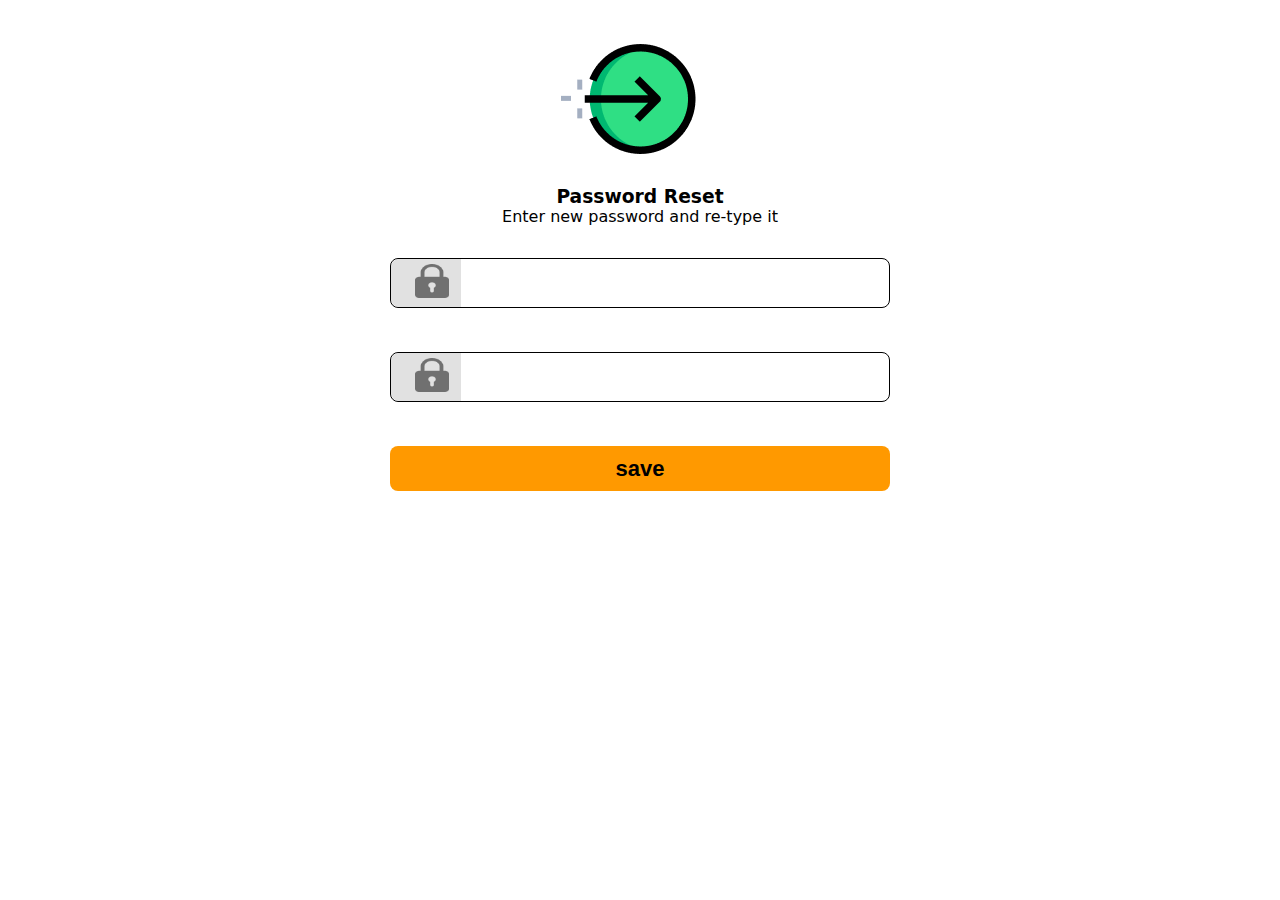
<file: passwordreset1.html>
<!DOCTYPE html>
<html lang="en">
  <head>
    <meta charset="UTF-8" />
    <meta
      name="viewport"
      content="width=device-width, initial-scale=1.0"
    />
    <link
      rel="stylesheet"
      href="./css/resetpass1.css"
    />
    <title>Reset Password</title>
  </head>
  <body>
    <div class="overall">
      <div class="head">
        <img
          src="./assests/images/Group 144.png"
          alt=""
        />
        <h3>Password Reset</h3>
        <p>Enter new password and re-type it</p>
      </div>
      <div class="all_reset">
        <form>
          <div class="msg"></div>
          <div class="reset1">
            <div class="resetimage">
              <img
                src="./assests/images/Vector (8).png"
                alt=""
              />
            </div>
            <input
              type="text"
              name="password1"
            />
          </div>
          <div class="reset2">
            <div class="resetimage2">
              <img
                src="./assests/images/Vector (8).png"
                alt=""
              />
            </div>
            <input
              type="text"
              name="password2"
            />
          </div>
          <button type="submit"><b>save</b></button>
        </form>
      </div>
    </div>
    <script src="./Js/resetpassword1.js"></script>
  </body>
</html>
</file>
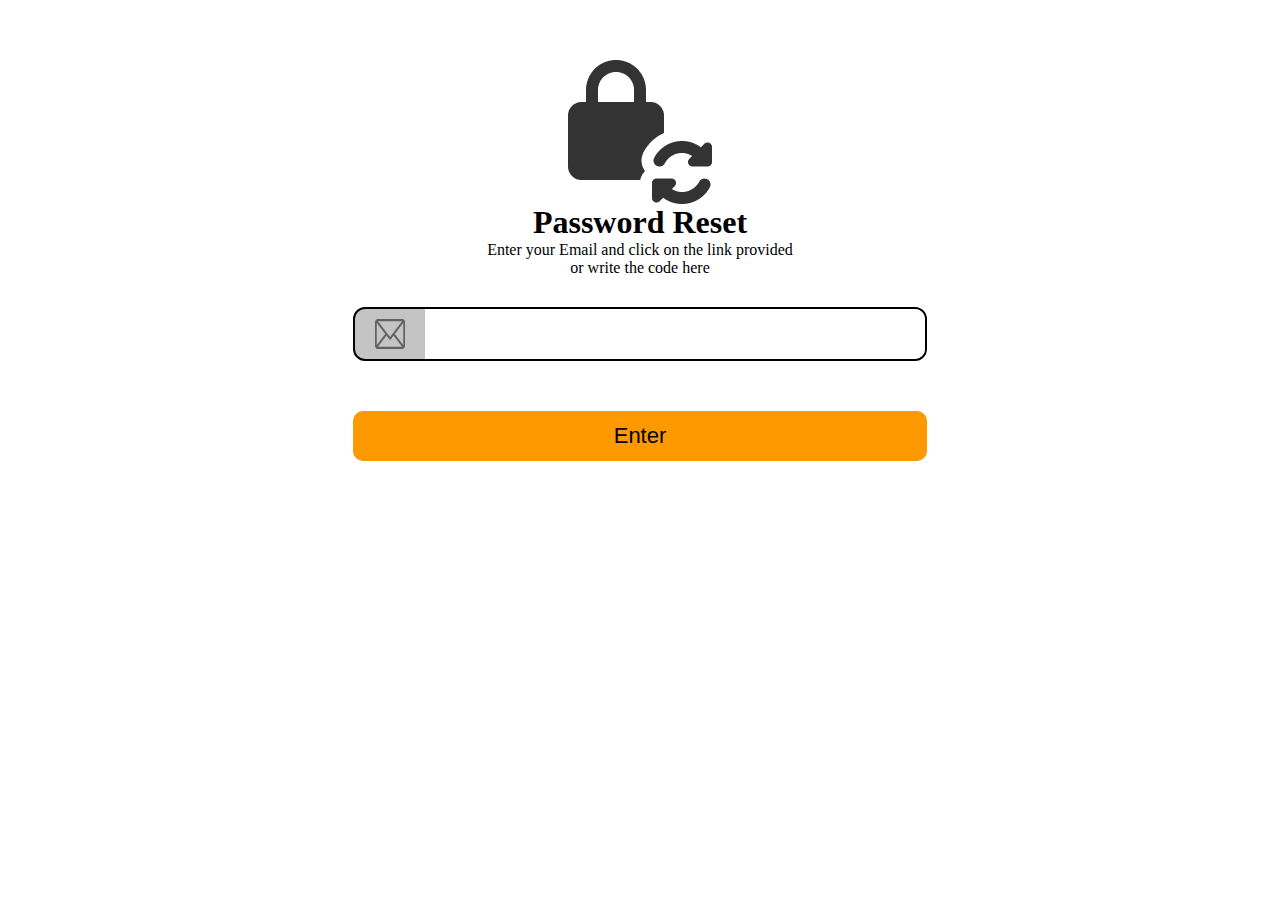
<file: PasswordReset2,.html>
<!DOCTYPE html>
<html lang="en">
  <head>
    <meta charset="UTF-8" />
    <meta
      name="viewport"
      content="width=device-width, initial-scale=1.0"
    />
    <title>Password Reset</title>
    <link
      rel="stylesheet"
      href="./css/resetpass.css"
    />
  </head>
  <body>
    <div class="wrapper">
      <div class="images">
        <img
          src="assests/images/Lock.png"
          alt="lock"
        />
        <h1>Password Reset</h1>
        <p>Enter your Email and click on the link provided</p>
        <p>or write the code here</p>
      </div>

      <form>
        <div class="infomation">
          <img
            src="./assests/images/Mess.png"
            alt=""
          />
          <input
            type="text"
            name="email"
          />
        </div>
        <div class="enter">
          <button>Enter</button>
        </div>
      </form>
    </div>
    <script src="./Js/passwordReset2.js"></script>
  </body>
</html>
</file>
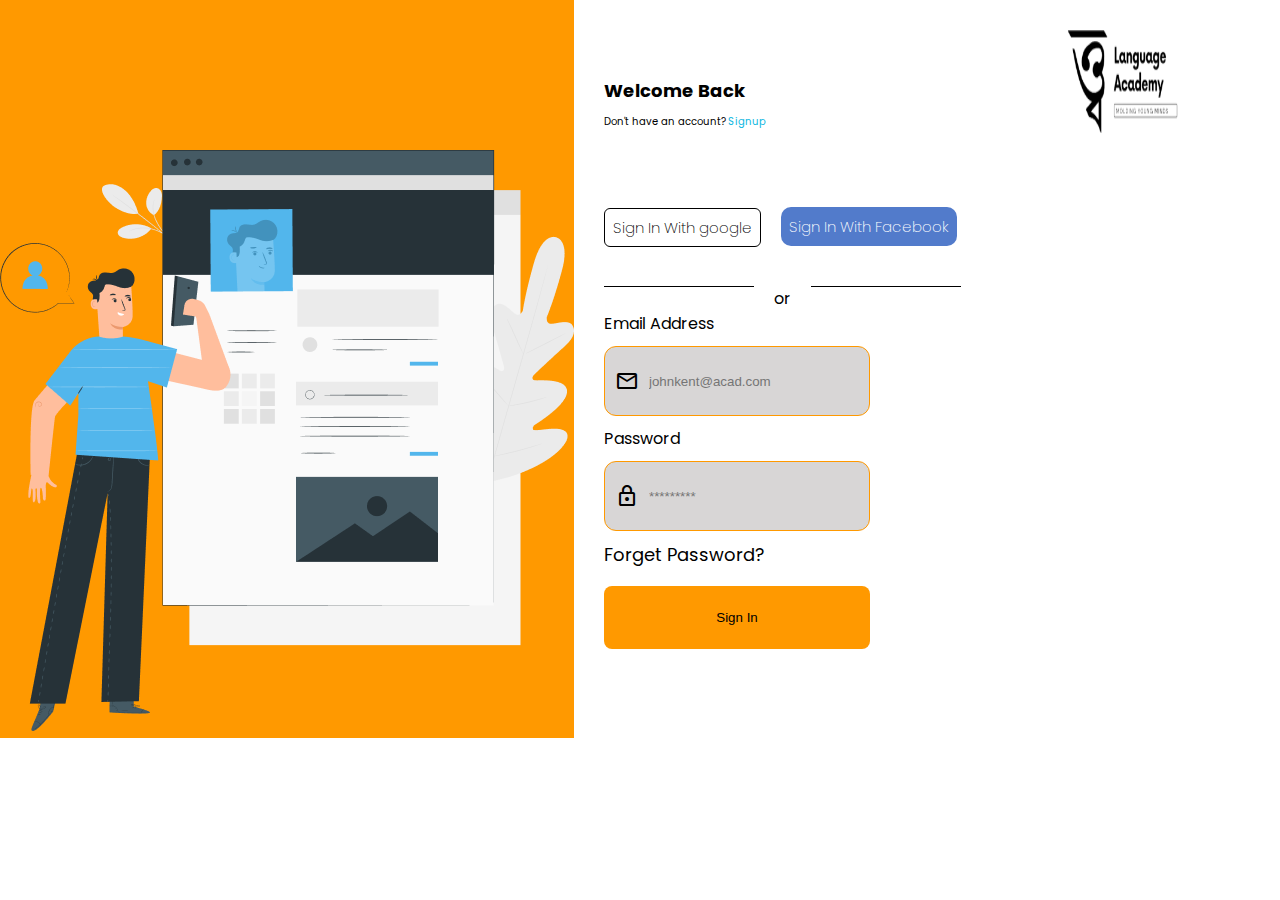
<file: signIn.html>
<!DOCTYPE html>
<html lang="en">
  <head>
    <meta charset="UTF-8" />
    <meta
      name="viewport"
      content="width=device-width, initial-scale=1.0"
    />
    <link
      rel="stylesheet"
      href="./css/SignIn.css"
    />
    <link
      rel="stylesheet"
      href="https://fonts.googleapis.com/css2?family=Material+Symbols+Outlined:opsz,wght,FILL,GRAD@24,400,0,0"
    />
    <link
      href="https://fonts.googleapis.com/css2?family=Poppins:ital,wght@0,100;0,200;0,300;0,400;0,500;0,600;0,700;0,800;0,900;1,100;1,200;1,300;1,400;1,500;1,600;1,700;1,800;1,900&display=swap"
      rel="stylesheet"
    />
    <title>SignIn</title>
  </head>
  <body>
    <div class="header">
      <div class="left-header">
        <img
          src="./assests/images/Character.png"
          alt=""
        />
      </div>
      <div class="meta">
        <div class="right-header">
          <div class="context">
            <h1>Welcome Back</h1>
            <p>Don't have an account? <a href="#">Signup</a></p>
          </div>
          <div class="logo">
            <img
              src="./assests/images/Lannford-removebg-preview 1.png"
              alt=""
            />
          </div>
        </div>
        <div class="main">
          <div class="btn">
            <div class="first-btn">
              <a href="#">Sign In With google</a>
            </div>

            <div class="btn">
              <div class="second-btn">
                <a href="#">Sign In With Facebook</a>
              </div>
            </div>
          </div>
          <div class="straight-line">
            <div class="line"></div>
            <div class="or">or</div>
            <div class="line"></div>
          </div>
          <form>
            <div class="email">
              <div class="first_input">
                <label>Email Address</label><br />
                <div class="input">
                  <span class="material-symbols-outlined"> mail </span>
                  <input
                    type="text"
                    placeholder="johnkent@acad.com"
                    name="email"
                  />
                </div>
              </div>
            </div>
            <div class="password">
              <div class="second_input">
                <label>Password</label><br />
                <div class="input">
                  <span class="material-symbols-outlined"> lock </span>
                  <input
                    type="text"
                    placeholder="*********"
                    name="password"
                  />
                </div>
              </div>
            </div>
            <div class="recovery-pass">
              <a href="PasswordReset2,.html">Forget Password?</a>
            </div>
            <div class="down-btn">
              <button>Sign In</button>
            </div>
          </form>

          <div class="last-btn">
            <div class="button">
              <div class="first-btn">
                <a href="#">Sign In With google</a>
              </div>

              <div class="button">
                <div class="second-btn">
                  <a href="#">Sign In With Facebook</a>
                </div>
              </div>
            </div>
          </div>
          <!-- <div class="straight-line">
            <div class="line"></div>
            <div class="or">or</div>
            <div class="line"></div>
          </div> -->
        </div>
        <!-- mobile -->
        <!-- <div class="mobile-btn">
          <div class="mobilefirst-btn">
            <a href="#">Sign In With google</a>
          </div>

          <div class="mobile-btn">
            <div class="mobilesecond-btn">
              <a href="#">Sign In With Facebook</a>
            </div>
          </div>
        </div>
        <div class="mobile-form">
          <div class="mobile-email">
            <label>Email Address</label><br />
            <p>
              <span class="material-symbols-outlined"> mail </span>
              johnkent@acad.com
            </p>
          </div>
          <div class="mobile-password">
            <label>Password</label><br />
            <p>
              <span class="material-symbols-outlined"> lock </span>
              ******************
              <span class="material-symbols-outlined"> visibility_off </span>
            </p>
          </div>
          <div class="mobile-recovery-pass">
            <a href="#">Forget Password?</a>
          </div>
          <div class="mobiledown-btn">
            <a href="#">Sign In</a>
          </div>
        </div> -->
      </div>
    </div>
    <script src="./Js/app.js"></script>
  </body>
</html>
</file>
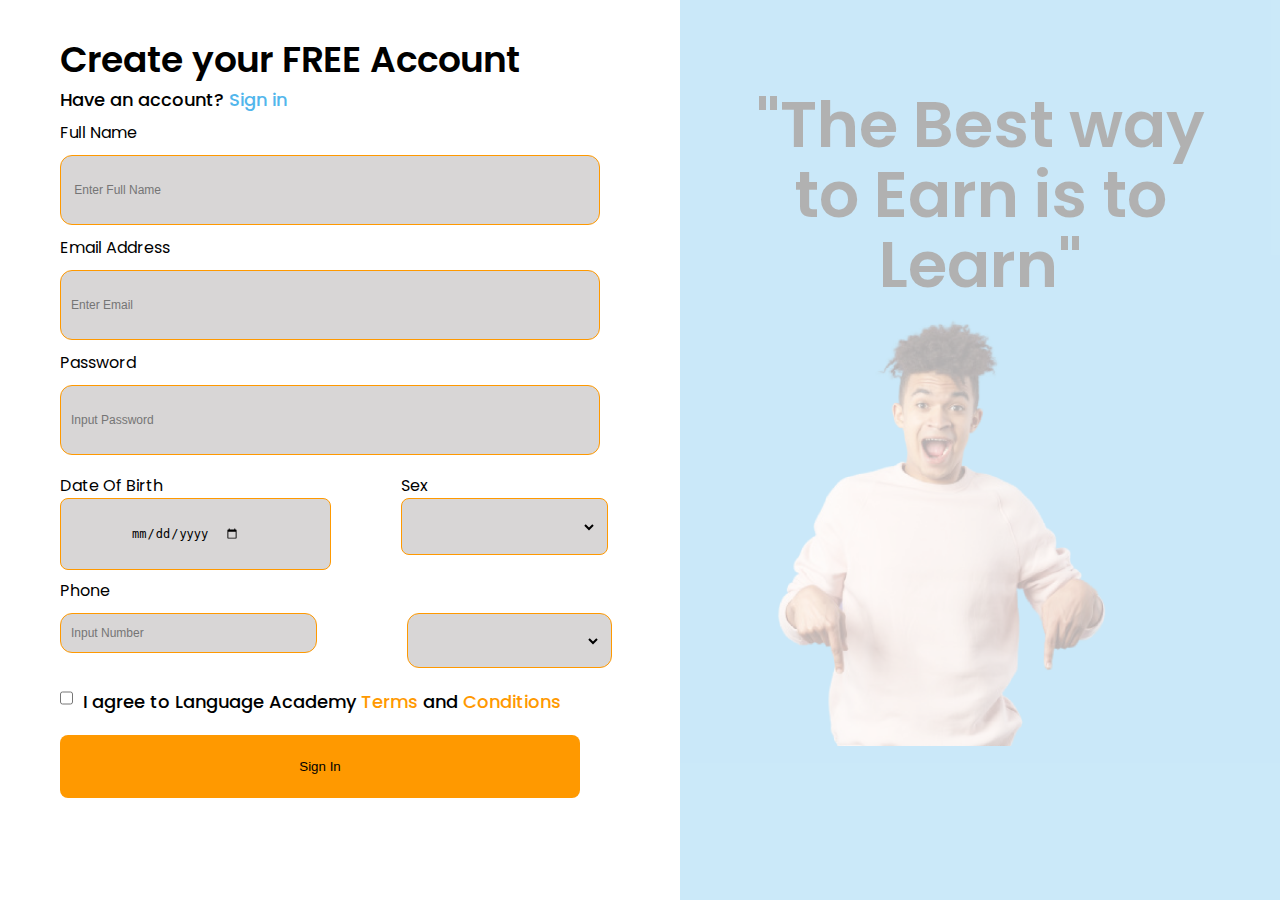
<file: signup.html>
<!DOCTYPE html>
<html lang="en">
  <head>
    <meta charset="UTF-8" />
    <meta
      name="viewport"
      content="width=device-width, initial-scale=1.0"
    />
    <link
      rel="stylesheet"
      href="./css/SignUp.css"
    />
    <link
      href="https://fonts.googleapis.com/css2?family=Poppins:ital,wght@0,100;0,200;0,300;0,400;0,500;0,600;0,700;0,800;0,900;1,100;1,200;1,300;1,400;1,500;1,600;1,700;1,800;1,900&display=swap"
      rel="stylesheet"
    />
    <title>Signup</title>
  </head>
  <body>
    <div class="wrapper">
      <div class="sides">
        <div class="left-side">
          <div class="context">
            <h1>Create your FREE Account</h1>
            <p>Have an account? <a href="#">Sign in</a></p>
          </div>
          <form>
            <div class="first_input">
              <label>Full Name</label><br />
              <div class="input">
                <input
                  type="text"
                  placeholder=" Enter Full Name"
                  name="fname"
                />
                <br />
              </div>
            </div>
            <div class="second-input">
              <label>Email Address</label><br />
              <div class="input">
                <input
                  type="text"
                  placeholder="Enter Email"
                  name="email"
                />
              </div>
            </div>
            <div class="last-input">
              <label>Password</label><br />
              <div class="input">
                <input
                  type="text"
                  placeholder="Input Password"
                  name="password"
                />
                <br />
              </div>
            </div>
            <div class="content">
              <div class="dateofbirth">
                <label>Date Of Birth</label><br />
                <div class="date">
                  <input
                    type="date"
                    name="date"
                  />
                </div>
              </div>
              <div class="sex">
                <label>Sex</label><br />
                <div class="gender">
                  <select name="Sex">
                    <option value="Female"></option>
                    <option value="Female">Female</option>
                    <option value="Male">Male</option>
                  </select>
                </div>
              </div>
            </div>
            <div class="info">
              <label>Phone</label><br />
              <div class="phone">
                <div class="inputt">
                  <input
                    type="text"
                    placeholder="Input Number"
                    name="phone"
                  />
                  <br />
                </div>
                <div class="country">
                  <div class="location">
                    <select name="contry">
                      <option value="Female"></option>
                      <option value="Nigeria">Nigeria</option>
                      <option value="South">South Africa</option>
                    </select>
                  </div>
                </div>
              </div>
              <!-- <div class="country">
                <label>Country</label><br />
                <div class="city">
                  <select name="Sex">
                    <option value="Female"></option>
                    <option value="Female">Female</option>
                  </select>
                </div>
              </div> -->
              <div class="check">
                <div class="box">
                  <input
                    type="checkbox"
                    name="hobby"
                    value="Dancing"
                  />
                </div>
                <p>
                  I agree to Language Academy <span>Terms</span> and
                  <span>Conditions</span>
                </p>
              </div>
              <div class="down-btn">
                <button>Sign In</button>
              </div>
            </div>
            <!-- <div class="social-media">
              <img
                src="./assests/images/Vector (7).png"
                alt="googgle"
              />
              <img
                src="./assests/images/Group 137.png"
                alt="facebook"
              />
            </div> -->
          </form>
        </div>
        <div class="right-side">
          <div class="top">
            <h1>"The Best way</h1>
            <h1>to Earn is to</h1>
            <h1>Learn"</h1>
            <img
              src="./assests/images/man.png"
              alt=""
            />
          </div>

          <!-- <div class="down-img">
            <img
              src="./assests/images/man.png"
              alt=""
            />
          </div> -->
        </div>
      </div>
    </div>
    <script src="./Js/signup.js"></script>
  </body>
</html>
</file>
<file: css/SignIn.css>
* {
  padding: 0;
  margin: 0;
  box-sizing: border-box;
}
body {
  font-family: 'Poppins', sans-serif;
  overflow: hidden;
}

.header {
  display: grid;
  grid-template-columns: 3fr 9fr;
}
.left-header {
  background-color: #ff9900;
}
.left-header img {
  padding-top: 150px;
}
.meta {
  padding-left: 80px;
  padding-right: 120px;
}
.logo img {
  padding-bottom: 60px;
  height: 200px;
}
.right-header {
  display: flex;
  justify-content: space-between;
  align-items: center;
  /* padding-bottom: 550px; */
  /* padding-left: 30px; */
}
.context h1 {
  font-size: 36px;
  color: #000000;
  margin-top: 10px;
  padding-bottom: 10px;
}
.context p {
  font-size: 16px;
  /* padding-top: 40px; */
  color: #000000;
  /* padding-bottom: 60px; */
  padding-bottom: 10px;
}
a {
  text-decoration: none;
  color: #0eb7e1;
}
/* .main {
  width: 750px;
  max-width: 100%;
} */
.btn {
  display: flex;
  /* justify-content: space-between; */
  gap: 110px;
  align-items: center;
  font-size: 18px;
  font-weight: 600;
}
.line {
  height: 20px;
  border-top: 1px solid #000000;
  width: 230px;
}
.straight-line {
  display: flex;
  margin-top: 40px;
  gap: 60px;
}
.first-btn a {
  border: 1px solid #000000;
  padding: 18px 28px;
  border-radius: 10px;
  color: #000000;
}
.second-btn a {
  background-color: #527bcb;
  padding: 18px 28px;
  border-radius: 10px;
  color: #fff;
}

.email {
  padding-top: 40px;
}
.input {
  border: 1px solid #ff9900;
  padding-left: 10px;
  margin-right: 330px;
  padding-top: 14px;
  padding-bottom: 14px;
  display: flex;
  gap: 10px;
  border-radius: 12px;
  margin-top: 10px;
  margin-bottom: 10px;
  max-width: 100%;
  background-color: #d8d6d6;
  align-items: center;
}
.input input {
  border: none;
  outline: none;
  width: 100%;
  height: 40px;
  background-color: #d8d6d6;
}

/* .email p {
  margin-top: 15px;
  display: flex;
  align-self: center;
  padding: 14px 14px;
  border: 1px solid #ff9900;
  margin-right: 330px;
  gap: 20px;
  border-radius: 8px;
  margin-bottom: 24px;
}

.password p {
  margin-top: 10px;
  display: flex;
  align-self: center;
  padding: 14px 14px;
  border: 1px solid #ff9900;
  margin-right: 330px;
  gap: 20px;
  border-radius: 8px;
  margin-bottom: 24px;
} */
.recovery-pass a {
  color: #000000;
  font-size: 18px;
  font-weight: 400;
}
.down-btn {
  margin-top: 18px;
  padding: 14px 14px;
  margin-right: 330px;
  background-color: #ff9900;
  border-radius: 8px;
  display: flex;
  justify-content: center;
  font-size: 20px;
  font-weight: 600;
  line-height: 40px;
  color: #000000;
  max-width: 100%;
}
.down-btn button {
  color: #000000;
  background-color: #ff9900;
  border: none;
  padding-top: 10px;
  padding-bottom: 10px;
}

.last-btn {
  padding-top: 40px;
}
.button {
  display: none;
}

/* MEDIA QUERY */
@media only screen and (max-width: 1088px) {
  .header {
    grid-template-columns: 1fr;
  }
  .left-header {
    display: none;
  }
  .logo img {
    padding-bottom: 40px;
    height: 200px;
  }
  .input {
    border: 1px solid #ff9900;
    padding-left: 10px;
    margin-right: 70px;
    padding-top: 14px;
    padding-bottom: 14px;
    display: flex;
    gap: 10px;
    border-radius: 12px;
    margin-top: 10px;
    margin-bottom: 10px;
    max-width: 100%;
  }
  .email {
    padding-top: 5px;
  }
  .btn {
    display: none;
  }
  .button {
    display: flex;
    /* justify-content: space-between; */
    gap: 150px;
    align-items: center;
    font-size: 18px;
    font-weight: 600;
    padding-bottom: 10px;
  }

  .line {
    display: none;
  }
  .straight-line {
    display: none;
  }
  .or {
    display: none;
  }
  /* .button {
    display: flex;
    /* justify-content: space-between; 
    gap: 110px;
    align-items: center;
    font-size: 18px;
    font-weight: 600;
  } */
  .down-btn {
    margin-top: 18px;
    padding: 14px 14px;
    margin-right: 70px;
    background-color: #ff9900;
    border-radius: 8px;
    display: flex;
    justify-content: center;
    font-size: 20px;
    font-weight: 600;
    line-height: 40px;
    color: #000000;
    max-width: 100%;
  }
  .down-btn button {
    color: #000000;
    background-color: #ff9900;
    border: none;
    padding-top: 10px;
    padding-bottom: 10px;
  }
}

@media only screen and (max-width: 1385px) {
  .context h1 {
    font-size: 18px;
  }
  .btn {
    gap: 20px;
    font-weight: 200;
  }
  .first-btn a {
    border: 1px solid #000000;
    padding: 8px 8px;
    border-radius: 6px;
    color: #000000;
    font-size: 15px;
  }
  .second-btn a {
    display: flex;
    background-color: #527bcb;
    padding: 8px 8px;
    border-radius: 10px;
    color: #fff;
    font-size: 15px;
  }
}

@media only screen and (max-width: 1026px) {
  .left-header img {
    display: none;
  }
  .left-header {
    display: none;
  }
  .first-btn a {
    border: 1px solid #000000;
    padding: 8px 8px;
    border-radius: 6px;
    color: #000000;
    font-size: 12px;
  }
  .email {
    margin-top: -40px;
  }

  .second-btn a {
    background-color: #527bcb;
    padding: 8px 8px;
    border-radius: 10px;
    color: #fff;
    font-size: 12px;
  }
}

@media only screen and (max-width: 1291px) {
  .meta {
    padding-left: 30px;
    padding-right: 80px;
  }
  .logo img {
    width: 140px;
    max-width: 100%;
  }
  .context p {
    font-size: 10px;
  }
  .line {
    height: 20px;
    border-top: 1px solid #000000;
    width: 150px;
  }
  .straight-line {
    display: flex;
    margin-top: 40px;
    gap: 20px;
  }
  .email {
    margin-top: -40px;
  }
}
@media only screen and (max-width: 963px) {
  .meta {
    padding-left: 20px;
    padding-right: 40px;
  }
  .email {
    margin-top: -40px;
  }
}

@media only screen and (max-width: 919px) {
  .context h1 {
    font-size: 14px;
    color: #000000;
    padding-top: 90px;
  }
  .context p {
    font-size: 10px;
  }
  .logo img {
    width: 120px;
    max-width: 100%;
  }
  .meta {
    padding-left: 40px;
  }
}

@media only screen and (max-width: 866px) {
  .left-header img {
    display: none;
  }
  .left-header {
    display: none;
  }
  .meta {
    padding-left: 20px;
    padding-right: 70px;
  }
}
@media only screen and (max-width: 857px) {
  .right-header {
    display: flex;
    justify-content: space-between;
    align-items: center;
    /* padding-bottom: 550px; */
    padding-right: 90px;
  }
  .header {
    display: grid;
    grid-template-columns: 1fr;
    overflow: hidden;
  }

  .context h1 {
    font-size: 24px;
    color: #000000;
    padding-top: 90px;
  }
  .context p {
    font-size: 16px;
  }
  .logo {
    width: 120px;
    max-width: 100%;
  }
  .meta {
    padding-left: 30px;
    padding-right: 40px;
  }
}
@media only screen and (max-width: 489px) {
  .logo {
    width: 350px;
    max-width: 100%;
  }
  .meta {
    padding-left: 12px;
    padding-right: 40px;
  }
  .input {
    border: 1px solid #ff9900;
    padding-left: 10px;
    margin-right: 330px;
    padding-top: 14px;
    padding-bottom: 14px;
    display: flex;
    gap: 10px;
    border-radius: 12px;
    margin-top: 10px;
    margin-bottom: 10px;
    max-width: 100%;
  }
  .down-btn {
    margin-top: 18px;
    padding: 14px 14px;
    margin-right: 330px;
    background-color: #ff9900;
    border-radius: 8px;
    display: flex;
    justify-content: center;
    font-size: 20px;
    font-weight: 600;
    line-height: 40px;
    color: #000000;
    max-width: 100%;
  }
  .button {
    gap: 8px;
  }
  .second-btn a {
    background-color: #527bcb;
    padding: 14px 18px;
    border-radius: 10px;
    color: #fff;
    font-size: 10px;
    margin-top: 12px;
  }
}
@media only screen and (max-width: 415px) {
  .button {
    gap: 8px;
  }

  .first-btn a {
    border: 1px solid #000000;
    padding: 12px 18px;
    border-radius: 10px;
    color: #000000;
    font-size: 10px;
  }
  .second-btn a {
    background-color: #527bcb;
    padding: 14px 18px;
    border-radius: 10px;
    color: #fff;
    font-size: 10px;
    margin-top: 12px;
  }
  .right-header {
    padding-left: 15px;
    padding-right: 10px;
  }
}
</file>
<file: css/SignUp.css>
* {
  padding: 0;
  margin: 0;
  box-sizing: border-box;
}
body {
  font-family: 'Poppins', sans-serif;
  overflow: hidden;
  background-color: #ffff;
}
.wrapper {
  overflow: hidden;
}

.sides {
  display: flex;
  justify-content: space-between;
}
.input {
  border: 1px solid #ff9900;
  padding-left: 10px;
  margin-right: 220px;
  padding-top: 14px;
  padding-bottom: 14px;
  background-color: #d8d6d6;
  gap: 10px;
  border-radius: 12px;
  margin-top: 10px;
  margin-bottom: 10px;
  max-width: 100%;
}
.input input {
  border: none;
  outline: none;
  background-color: #d8d6d6;
}
.top img {
  width: 6580px;
  max-width: 100%;
}

.left-side {
  flex: 1;
  padding-left: 60px;
  padding-top: 40px;
  padding-right: 20px;
  padding-bottom: 40px;
}
.context h1 {
  font-size: 36px;
  font-weight: 600;
  line-height: 40px;
}
.left-side p {
  font-size: 18px;
  font-weight: 500;
  line-height: 40px;
}
.left-side a {
  color: #52b6ec;
  text-decoration: none;
}
.right-side {
  background-color: #52b6ec;
  flex: 1;
  width: 100%;
  height: 100vh;
  opacity: 0.3;
}
.top {
  padding-top: 90px;
  display: flex;
  align-items: center;
  flex-direction: column;
}
.right-side h1 {
  font-size: 64px;
  line-height: 70px;
  font-weight: 600;
}
.form {
  max-width: 100%;
}
.form h1 {
  font-size: 24px;
  line-height: 40px;
  font-weight: 600;
  padding-top: 10px;
  padding-bottom: 30px;
}
.content {
  display: flex;
  gap: 120px;
  padding-bottom: 8px;
  padding-top: 8px;
}

.gender {
  border: 1px solid #ff9900;
  padding-left: 130px;
  padding-right: 10px;
  padding-top: 15px;
  padding-bottom: 15px;
  border-radius: 8px;
  background-color: #d8d6d6;
}
.date {
  border: none;
  outline: none;
  padding-right: 90px;
  border: 1px solid #ff9900;
  padding-top: 15px;
  padding-bottom: 15px;
  padding-left: 70px;
  border-radius: 8px;
  max-width: 100%;
  background-color: #d8d6d6;
}

input {
  border: none;
  font-size: 12px;
  background-color: #d8d6d6;
}
select {
  border: none;
  outline: none;
  background-color: #d8d6d6;
}
.city {
  border: 1px solid #ff9900;
  padding: 20px 25px;
  border-radius: 8px;
}

.phone {
  display: flex;
  gap: 130px;
  padding-top: 10px;
}

select {
  border: none;
  outline: none;
  background-color: #d8d6d6;
}

.location {
  border: 1px solid #ff9900;
  padding-left: 100px;
  padding-right: 10px;
  padding-top: 14px;
  padding-bottom: 14px;
  background-color: #d8d6d6;
  gap: 10px;
  border-radius: 12px;
  /* margin-top: 10px; */
  margin-bottom: 10px;
  max-width: 100%;
}
.inputt input {
  border: 1px solid #ff9900;
  padding-top: 16px;
  padding-bottom: 16px;
  padding-left: 10px;
  padding-right: 90px;
  border-radius: 12px;
  outline: none;
}
input {
  width: 100%;
  height: 40px;
}
.check {
  display: flex;
  align-items: center;
  gap: 10px;
}
.check span {
  color: #ff9900;
}
.down-btn {
  margin-top: 10px;
  padding: 14px 14px;
  margin-right: 200px;
  background-color: #ff9900;
  border-radius: 8px;
  display: flex;
  justify-content: center;
  font-size: 20px;
  font-weight: 600;
  line-height: 40px;
  color: #000000;
  max-width: 100%;
}
.down-btn button {
  color: #000000;
  background-color: #ff9900;
  border: none;
  padding-top: 10px;
  padding-bottom: 10px;
}

/* Media Query */
@media only screen and (max-width: 1291px) {
  .input {
    border: 1px solid #ff9900;
    padding-left: 10px;
    margin-right: 60px;
    padding-top: 14px;
    padding-bottom: 14px;

    gap: 10px;
    border-radius: 12px;
    margin-top: 10px;
    margin-bottom: 10px;
    max-width: 100%;
  }
  .phone {
    display: flex;
    gap: 90px;
    padding-top: 10px;
  }
  .content {
    display: flex;
    gap: 70px;
    padding-bottom: 8px;
    padding-top: 8px;
  }
  .down-btn {
    margin-top: 10px;
    padding: 14px 14px;
    margin-right: 80px;
    background-color: #ff9900;
    border-radius: 8px;
    display: flex;
    justify-content: center;
    font-size: 20px;
    font-weight: 600;
    line-height: 40px;
    color: #000000;
    max-width: 100%;
  }
  .down-btn button {
    color: #000000;
    background-color: #ff9900;
    border: none;
    padding-top: 10px;
    padding-bottom: 10px;
  }
}

@media only screen and (max-width: 1084px) {
  .sides {
    grid-template-columns: 1fr;
  }
  .left-side {
    padding-left: 60px;
    padding-top: 20px;
    padding-right: 20px;
  }
  .right-side h1 {
    font-size: 30px;
    line-height: 20px;
    font-weight: 600;
  }
  .top {
    display: flex;
  }
  .right-side {
    display: none;
  }
  .context h1 {
    font-size: 28px;
    font-weight: 600;
    line-height: 40px;
  }
}
@media only screen and (max-width: 886px) {
  .phone {
    display: flex;
    gap: 10px;
    padding-top: 10px;
  }
  select {
    border: none;
    outline: none;
  }

  .location {
    border: 1px solid #ff9900;
    padding-left: 40px;
    padding-right: 10px;
    padding-top: 14px;
    padding-bottom: 14px;

    gap: 10px;
    border-radius: 8px;
    /* margin-top: 10px; */
    margin-bottom: 10px;
    max-width: 100%;
  }
  .inputt input {
    border: 1px solid #ff9900;
    padding-top: 18px;
    padding-bottom: 18px;
    padding-left: 8px;
    padding-right: 0px;
    border-radius: 8px;
    outline: none;
  }
}
@media only screen and (max-width: 650px) {
  .gender {
    border: 1px solid #ff9900;
    padding-left: 40px;
    padding-right: 10px;
    padding-top: 15px;
    padding-bottom: 15px;
    border-radius: 8px;
  }
  .date {
    border: none;
    outline: none;
    padding-right: 20px;
    border: 1px solid #ff9900;
    padding-top: 15px;
    padding-bottom: 15px;
    padding-left: 20px;
    border-radius: 8px;
    max-width: 100%;
  }
  .content {
    display: flex;
    gap: 10px;
    padding-bottom: 8px;
    padding-top: 8px;
  }
}
@media only screen and (max-width: 475px) {
  .content {
    gap: 10px;
  }

  /* .date {
    border: 1px solid #ff9900;
    padding: 20px 8px;
    border-radius: 8px;
  }
  .gender {
    border: 1px solid #ff9900;
    padding: 20px 8px;
    border-radius: 8px;
  } */
}
@media only screen and (max-width: 445px) {
  .location {
    border: 1px solid #ff9900;
    padding-left: 10px;
    padding-right: 10px;
    padding-top: px;
    padding-bottom: px;

    gap: 10px;
    border-radius: 8px;
    /* margin-top: 10px; */
    margin-bottom: 10px;
    max-width: 100%;
  }
  .inputt input {
    border: 1px solid #ff9900;
    padding-top: px;
    padding-bottom: px;
    padding-left: 10px;
    padding-right: 0px;
    border-radius: 12px;
    outline: none;
  }
  .left-side {
    padding-left: 30px;
    padding-top: 20px;
    padding-right: 20px;
  }

  .context h1 {
    font-size: 18px;
    font-weight: 600;
    line-height: 40px;
  }
}

@media only screen and (max-width: 586px) {
  .check p {
    font-size: 10px;
  }
  .check {
    gap: 4px;
  }
}
@media only screen and (max-width: 349px) {
  .left-side {
    padding-left: 20px;
    padding-top: 20px;
    padding-right: 30px;
  }
  .context h1 {
    font-size: 18px;
    font-weight: 600;
    line-height: 40px;
  }
}
@media only screen and (max-width: 286px) {
  .left-side {
    padding-left: 10px;
    padding-top: 15px;
    padding-right: 20px;
  }
  .context h1 {
    font-size: 14px;
    font-weight: 600;
    line-height: 40px;
  }
  .context p {
    font-size: 12px;
    font-weight: 500;
    line-height: 40px;
  }
}
</file>
<file: css/resetpass1.css>
* {
  padding: 0;
  margin: 0;
  box-sizing: border-box;
}
body {
  font-family: 'Poppins', system-ui;
}

.overall {
  width: 100%;
  padding: 12px 32px;
}

.head {
  display: flex;
  flex-direction: column;
  justify-content: center;
  align-items: center;
}

form {
  margin: auto;
}

.all_reset {
  display: flex;
  justify-content: center;
  align-items: center;
  flex-direction: column;
  margin-top: 32px;
}

.reset1 {
  display: flex;
  align-items: center;
  width: 500px;
  height: 50px;
  border: 1px solid #000000;
  border-radius: 8px;
  margin-bottom: 44px;
  cursor: pointer;
}

.resetimage {
  background-color: #c4c4c480;
  border-top-left-radius: 8px;
  border-bottom-left-radius: 8px;
}
.resetimage img {
  width: 70px;
  padding-top: 5px;
  padding-bottom: 5px;
  padding-left: 24px;
  padding-right: 12px;
}
.reset1 input {
  width: 400px;
  height: 30px;
  border: none;
  outline: none;
}

.reset2 {
  display: flex;
  align-items: center;
  width: 500px;
  height: 50px;
  border: 1px solid #000000;
  border-radius: 8px;
  margin-bottom: 44px;
  cursor: pointer;
}
.resetimage2 {
  background-color: #c4c4c480;
  border-top-left-radius: 8px;
  border-bottom-left-radius: 8px;
}
.resetimage2 img {
  width: 70px;
  padding-top: 5px;
  padding-bottom: 5px;
  padding-left: 24px;
  padding-right: 12px;
}
.reset2 input {
  width: 400px;
  height: 30px;
  border: none;
  outline: none;
}

form button {
  width: 500px;
  height: 45px;
  border: none;
  border-radius: 8px;
  background-color: #ff9900;
  font-size: 22px;
}
</file>
<file: css/resetpass.css>
* {
  padding: 0;
  margin: 0;
  box-sizing: border-box;
}
.wrapper {
  padding: 20px 40px;
  display: flex;
  flex-direction: column;
  justify-content: center;
}
.images {
  padding-top: 40px;
  display: flex;
  flex-direction: column;
  justify-content: center;
  align-items: center;
  margin-bottom: 30px;
}
.images img {
  width: 144px;
}

input {
  outline: none;
  width: 500px;
  height: 50px;
  border: none;

  background-color: #fff;
  border-top-right-radius: 10px;
  border-bottom-right-radius: 10px;
}

.infomation img {
  padding-left: 20px;
  padding-right: 20px;
}
.infomation {
  /* margin: auto; */
  display: flex;
  justify-content: center;
  align-items: center;
  border: 2px solid #000;
  border-radius: 12px;
  margin-bottom: 50px;
  background-color: #c4c4c4;
  cursor: pointer;
}
form {
  margin: auto;
}
button {
  outline: none;
  width: 560px;
  height: 50px;
  border: none;
  font-size: 22px;
  font-weight: 500;
  background-color: #ff9900;
  border-radius: 10px;
}
.enter {
  display: flex;
  justify-content: center;
  align-items: center;
  border-radius: 10px;
  background-color: #ff9900;
  /* margin: auto; */
}
</file>
